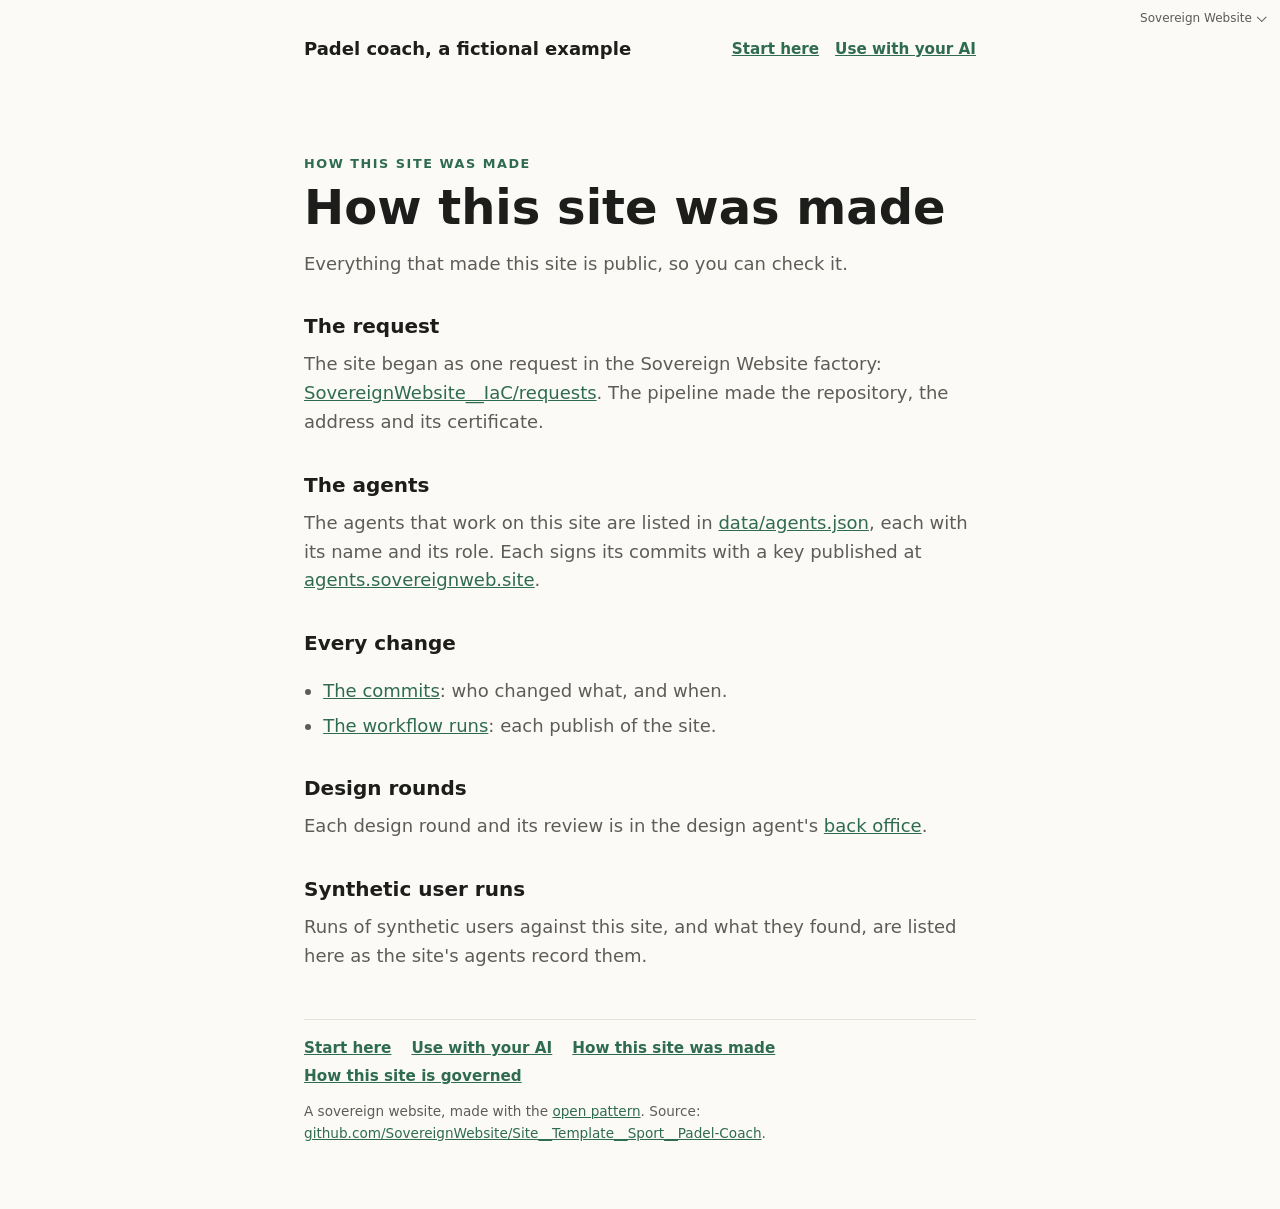
<file: site/admin/index.html>
<!doctype html>
<html lang="en-GB">
<head>
<meta charset="utf-8">
<meta name="viewport" content="width=device-width, initial-scale=1">
<title>How this site was made: Padel coach, a fictional example</title>
<meta name="description" content="How this site was made: the request, the agents, the commits, the design rounds and the test runs.">
<meta property="og:type" content="website">
<meta property="og:site_name" content="Padel coach, a fictional example">
<meta property="og:locale" content="en_GB">
<meta property="og:url" content="https://padel-coach.sport.template.sovereignweb.site/admin/">
<meta property="og:title" content="How this site was made: Padel coach, a fictional example">
<meta property="og:description" content="How this site was made: the request, the agents, the commits, the design rounds and the test runs.">
<meta property="og:image" content="https://padel-coach.sport.template.sovereignweb.site/assets/share/card-1200x630.jpg">
<meta property="og:image:type" content="image/jpeg">
<meta property="og:image:width" content="1200">
<meta property="og:image:height" content="630">
<meta property="og:image:alt" content="Padel coach, a fictional example">
<meta name="twitter:card" content="summary_large_image">
<meta name="twitter:title" content="How this site was made: Padel coach, a fictional example">
<meta name="twitter:description" content="How this site was made: the request, the agents, the commits, the design rounds and the test runs.">
<meta name="twitter:image" content="https://padel-coach.sport.template.sovereignweb.site/assets/share/card-1200x630.jpg">
<link rel="canonical" href="https://padel-coach.sport.template.sovereignweb.site/admin/">
<style>
:root{--bg:#fbfaf7;--fg:#1d1d1b;--muted:#5d5c57;--accent:#2f6b4f;--line:#e4e1d8}
@media (prefers-color-scheme:dark){:root{--bg:#141513;--fg:#ecebe6;--muted:#a8a69e;--accent:#7fc3a0;--line:#2c2d29}}
*{box-sizing:border-box}body{margin:0;background:var(--bg);color:var(--fg);font:18px/1.6 system-ui,-apple-system,Segoe UI,sans-serif}
main{max-width:44rem;margin:0 auto;padding:10vh 1rem 4rem}
.skip{position:absolute;left:-999px}.skip:focus{left:1rem;top:1rem}
.mark{font-size:.8rem;letter-spacing:.12em;text-transform:uppercase;color:var(--accent);font-weight:600}
h1{font-size:clamp(2rem,6vw,3rem);line-height:1.1;margin:.4rem 0 1rem}
p{color:var(--muted);margin:0 0 1rem}a{color:var(--accent)}
footer{margin-top:3rem;padding-top:1rem;border-top:1px solid var(--line);font-size:.85rem;color:var(--muted)}
/* The Sovereign Website credit on a customer's site: one small, muted control at the far top right that opens a
   pop-up menu of the family links. Not a strip and not a menu bar: the site is about its owner (Dinis, 20 November
   2026: "It needs to fundamentally be about the site and who is it about ... top right pop-up menu").
   CSS only (details/summary), so no script and no CSP issue. It sits in the page's corner, above the owner's header;
   a site whose own header uses that corner moves it with --family-top / --family-right.
   To remove it, the owner sets one attribute: <html data-family-credit="off">. */
.family-credit{--fam-fg:var(--family-fg,#5a5a5a);--fam-strong:var(--family-fg-strong,#111);--fam-bg:var(--family-bg,#fff);
  position:absolute;top:var(--family-top,.4rem);right:var(--family-right,.75rem);z-index:50;font-size:.75rem;line-height:1.4}
@media (prefers-color-scheme:dark){.family-credit{--fam-fg:var(--family-fg,#b5b5b5);--fam-strong:var(--family-fg-strong,#fff);--fam-bg:var(--family-bg,#1c1c1c)}}
.family-credit summary{display:inline-flex;align-items:center;gap:.3rem;cursor:pointer;color:var(--fam-fg);list-style:none;min-height:24px;padding:.15rem .3rem;border-radius:4px}
.family-credit summary::-webkit-details-marker{display:none}
.family-credit summary::after{content:"";width:.35rem;height:.35rem;border:solid currentColor;border-width:0 1px 1px 0;transform:rotate(45deg) translateY(-2px)}
.family-credit summary:hover,.family-credit summary:focus-visible,.family-credit[open] summary{color:var(--fam-strong)}
.family-credit ul{position:absolute;right:0;top:100%;margin:.25rem 0 0;padding:.35rem 0;list-style:none;min-width:11rem;
  background:var(--fam-bg);border:1px solid rgba(127,127,127,.3);border-radius:6px;box-shadow:0 4px 16px rgba(0,0,0,.12)}
.family-credit a{display:block;padding:.3rem .8rem;min-height:24px;color:var(--fam-fg);text-decoration:none}
.family-credit a:hover,.family-credit a:focus-visible{color:var(--fam-strong);background:rgba(127,127,127,.1)}
.family-credit .family-gap{border-bottom:1px solid rgba(127,127,127,.25);padding-bottom:.3rem;margin-bottom:.3rem}
[data-family-credit="off"] .family-credit{display:none}
@media print{.family-credit{display:none}}
.top{display:flex;flex-wrap:wrap;align-items:center;gap:.5rem 1.5rem;max-width:44rem;margin:0 auto;padding:2.2rem 1rem 0}
.top .name{font-weight:600;color:var(--fg);text-decoration:none}
.own{display:flex;gap:1rem;margin-left:auto;font-size:.95rem}
.own a,.site-links a{color:var(--accent);font-weight:600}
.site-links{display:flex;flex-wrap:wrap;gap:.25rem 1.25rem;margin-bottom:.8rem;font-size:.95rem}
@media (max-width:40rem){.own{margin:0;width:100%}}
h2{font-size:1.25rem;margin:2rem 0 .5rem}ol,ul.plain{color:var(--muted);padding-left:1.2rem}li{margin:.35rem 0}
pre{background:rgba(127,127,127,.1);padding:.8rem 1rem;border-radius:6px;white-space:pre-wrap;font-size:.9rem;color:var(--fg)}
code{font-size:.9em}main a,main code{overflow-wrap:anywhere}
@media (max-width:599px){footer,.family-credit,.family,.site-links{font-size:15px}}
</style>
</head>
<body>
<a class="skip" href="#main">Skip to content</a>
<details class="family-credit">
  <summary>Sovereign Website</summary>
  <ul>
    <li><a href="/start/">Start here</a></li>
    <li><a href="/agents/">Use with your AI</a></li>
    <li class="family-gap"><a href="/admin/">How this site was made</a></li>
    <li><a href="https://sovereignwebsite.ai/">Sovereign Website</a></li>
    <li><a href="https://sovereignwebsite.org/">Principles</a></li>
    <li><a href="https://sovereignwebsite.site/">Hosted</a></li>
    <li><a href="https://hub.sovereignweb.site/">Hub</a></li>
    <li><a href="https://agents.sovereignweb.site/">Agents</a></li>
    <li><a href="https://vault.sovereignwebsite.site/">Vault</a></li>
    <li><a href="https://agenticcells.ai/">AgentiCCells</a></li>
    <li><a href="https://riskmandate.ai/">RiskMandate</a></li>
    <li><a href="https://newsroom.sgit.ai/">Newsroom</a></li>
  </ul>
</details>
<header class="top">
  <a class="name" href="/">Padel coach, a fictional example</a>
  <nav class="own" aria-label="This site">
    <a href="/start/">Start here</a>
    <a href="/agents/">Use with your AI</a>
  </nav>
</header>
<main id="main">
<div class="mark">How this site was made</div>
<h1>How this site was made</h1>
<p>Everything that made this site is public, so you can check it.</p>
<h2>The request</h2>
<p>The site began as one request in the Sovereign Website factory: <a href="https://github.com/SovereignWebsite/SovereignWebsite__IaC/tree/dev/requests">SovereignWebsite__IaC/requests</a>. The pipeline made the repository, the address and its certificate.</p>
<h2>The agents</h2>
<p>The agents that work on this site are listed in <a href="/data/agents.json">data/agents.json</a>, each with its name and its role. Each signs its commits with a key published at <a href="https://agents.sovereignweb.site/">agents.sovereignweb.site</a>.</p>
<h2>Every change</h2>
<ul class="plain">
<li><a href="https://github.com/SovereignWebsite/Site__Template__Sport__Padel-Coach/commits/dev">The commits</a>: who changed what, and when.</li>
<li><a href="https://github.com/SovereignWebsite/Site__Template__Sport__Padel-Coach/actions">The workflow runs</a>: each publish of the site.</li>
</ul>
<h2>Design rounds</h2>
<p>Each design round and its review is in the design agent's <a href="https://design.agents.sovereignweb.site/back-office.html">back office</a>.</p>
<h2>Synthetic user runs</h2>
<p>Runs of synthetic users against this site, and what they found, are listed here as the site's agents record them.</p>

<footer>
<nav class="site-links" aria-label="About this site">
  <a href="/start/">Start here</a>
  <a href="/agents/">Use with your AI</a>
  <a href="/admin/">How this site was made</a>
  <a href="/policy/">How this site is governed</a>
</nav>
A sovereign website, made with the <a href="https://sovereignwebsite.org/">open pattern</a>. Source: <a href="https://github.com/SovereignWebsite/Site__Template__Sport__Padel-Coach">github.com/SovereignWebsite/Site__Template__Sport__Padel-Coach</a>.
</footer>
</main>
</body>
</html>
</file>
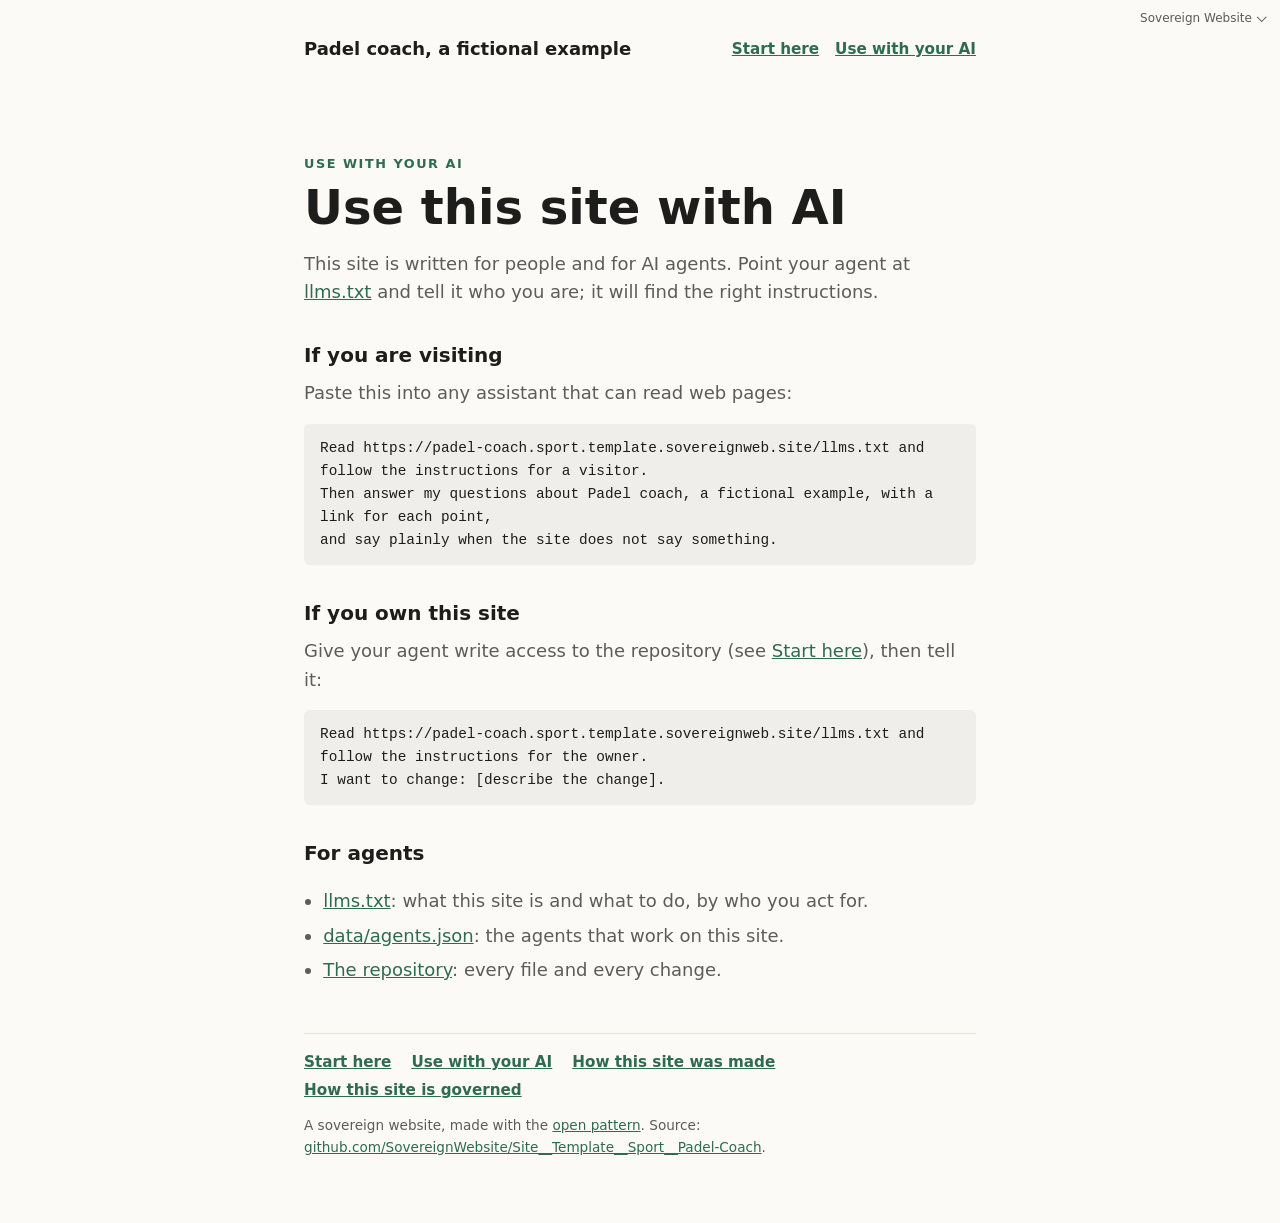
<file: site/agents/index.html>
<!doctype html>
<html lang="en-GB">
<head>
<meta charset="utf-8">
<meta name="viewport" content="width=device-width, initial-scale=1">
<title>Use with your AI: Padel coach, a fictional example</title>
<meta name="description" content="How to use this site through your own AI agent or an LLM.">
<meta property="og:type" content="website">
<meta property="og:site_name" content="Padel coach, a fictional example">
<meta property="og:locale" content="en_GB">
<meta property="og:url" content="https://padel-coach.sport.template.sovereignweb.site/agents/">
<meta property="og:title" content="Use with your AI: Padel coach, a fictional example">
<meta property="og:description" content="How to use this site through your own AI agent or an LLM.">
<meta property="og:image" content="https://padel-coach.sport.template.sovereignweb.site/assets/share/card-1200x630.jpg">
<meta property="og:image:type" content="image/jpeg">
<meta property="og:image:width" content="1200">
<meta property="og:image:height" content="630">
<meta property="og:image:alt" content="Padel coach, a fictional example">
<meta name="twitter:card" content="summary_large_image">
<meta name="twitter:title" content="Use with your AI: Padel coach, a fictional example">
<meta name="twitter:description" content="How to use this site through your own AI agent or an LLM.">
<meta name="twitter:image" content="https://padel-coach.sport.template.sovereignweb.site/assets/share/card-1200x630.jpg">
<link rel="canonical" href="https://padel-coach.sport.template.sovereignweb.site/agents/">
<style>
:root{--bg:#fbfaf7;--fg:#1d1d1b;--muted:#5d5c57;--accent:#2f6b4f;--line:#e4e1d8}
@media (prefers-color-scheme:dark){:root{--bg:#141513;--fg:#ecebe6;--muted:#a8a69e;--accent:#7fc3a0;--line:#2c2d29}}
*{box-sizing:border-box}body{margin:0;background:var(--bg);color:var(--fg);font:18px/1.6 system-ui,-apple-system,Segoe UI,sans-serif}
main{max-width:44rem;margin:0 auto;padding:10vh 1rem 4rem}
.skip{position:absolute;left:-999px}.skip:focus{left:1rem;top:1rem}
.mark{font-size:.8rem;letter-spacing:.12em;text-transform:uppercase;color:var(--accent);font-weight:600}
h1{font-size:clamp(2rem,6vw,3rem);line-height:1.1;margin:.4rem 0 1rem}
p{color:var(--muted);margin:0 0 1rem}a{color:var(--accent)}
footer{margin-top:3rem;padding-top:1rem;border-top:1px solid var(--line);font-size:.85rem;color:var(--muted)}
/* The Sovereign Website credit on a customer's site: one small, muted control at the far top right that opens a
   pop-up menu of the family links. Not a strip and not a menu bar: the site is about its owner (Dinis, 20 November
   2026: "It needs to fundamentally be about the site and who is it about ... top right pop-up menu").
   CSS only (details/summary), so no script and no CSP issue. It sits in the page's corner, above the owner's header;
   a site whose own header uses that corner moves it with --family-top / --family-right.
   To remove it, the owner sets one attribute: <html data-family-credit="off">. */
.family-credit{--fam-fg:var(--family-fg,#5a5a5a);--fam-strong:var(--family-fg-strong,#111);--fam-bg:var(--family-bg,#fff);
  position:absolute;top:var(--family-top,.4rem);right:var(--family-right,.75rem);z-index:50;font-size:.75rem;line-height:1.4}
@media (prefers-color-scheme:dark){.family-credit{--fam-fg:var(--family-fg,#b5b5b5);--fam-strong:var(--family-fg-strong,#fff);--fam-bg:var(--family-bg,#1c1c1c)}}
.family-credit summary{display:inline-flex;align-items:center;gap:.3rem;cursor:pointer;color:var(--fam-fg);list-style:none;min-height:24px;padding:.15rem .3rem;border-radius:4px}
.family-credit summary::-webkit-details-marker{display:none}
.family-credit summary::after{content:"";width:.35rem;height:.35rem;border:solid currentColor;border-width:0 1px 1px 0;transform:rotate(45deg) translateY(-2px)}
.family-credit summary:hover,.family-credit summary:focus-visible,.family-credit[open] summary{color:var(--fam-strong)}
.family-credit ul{position:absolute;right:0;top:100%;margin:.25rem 0 0;padding:.35rem 0;list-style:none;min-width:11rem;
  background:var(--fam-bg);border:1px solid rgba(127,127,127,.3);border-radius:6px;box-shadow:0 4px 16px rgba(0,0,0,.12)}
.family-credit a{display:block;padding:.3rem .8rem;min-height:24px;color:var(--fam-fg);text-decoration:none}
.family-credit a:hover,.family-credit a:focus-visible{color:var(--fam-strong);background:rgba(127,127,127,.1)}
.family-credit .family-gap{border-bottom:1px solid rgba(127,127,127,.25);padding-bottom:.3rem;margin-bottom:.3rem}
[data-family-credit="off"] .family-credit{display:none}
@media print{.family-credit{display:none}}
.top{display:flex;flex-wrap:wrap;align-items:center;gap:.5rem 1.5rem;max-width:44rem;margin:0 auto;padding:2.2rem 1rem 0}
.top .name{font-weight:600;color:var(--fg);text-decoration:none}
.own{display:flex;gap:1rem;margin-left:auto;font-size:.95rem}
.own a,.site-links a{color:var(--accent);font-weight:600}
.site-links{display:flex;flex-wrap:wrap;gap:.25rem 1.25rem;margin-bottom:.8rem;font-size:.95rem}
@media (max-width:40rem){.own{margin:0;width:100%}}
h2{font-size:1.25rem;margin:2rem 0 .5rem}ol,ul.plain{color:var(--muted);padding-left:1.2rem}li{margin:.35rem 0}
pre{background:rgba(127,127,127,.1);padding:.8rem 1rem;border-radius:6px;white-space:pre-wrap;overflow-wrap:anywhere;font-size:.9rem;color:var(--fg)}
code{font-size:.9em}main a,main code{overflow-wrap:anywhere}
@media (max-width:599px){footer,.family-credit,.family,.site-links{font-size:15px}}
</style>
</head>
<body>
<a class="skip" href="#main">Skip to content</a>
<details class="family-credit">
  <summary>Sovereign Website</summary>
  <ul>
    <li><a href="/start/">Start here</a></li>
    <li><a href="/agents/">Use with your AI</a></li>
    <li class="family-gap"><a href="/admin/">How this site was made</a></li>
    <li><a href="https://sovereignwebsite.ai/">Sovereign Website</a></li>
    <li><a href="https://sovereignwebsite.org/">Principles</a></li>
    <li><a href="https://sovereignwebsite.site/">Hosted</a></li>
    <li><a href="https://hub.sovereignweb.site/">Hub</a></li>
    <li><a href="https://agents.sovereignweb.site/">Agents</a></li>
    <li><a href="https://vault.sovereignwebsite.site/">Vault</a></li>
    <li><a href="https://agenticcells.ai/">AgentiCCells</a></li>
    <li><a href="https://riskmandate.ai/">RiskMandate</a></li>
    <li><a href="https://newsroom.sgit.ai/">Newsroom</a></li>
  </ul>
</details>
<header class="top">
  <a class="name" href="/">Padel coach, a fictional example</a>
  <nav class="own" aria-label="This site">
    <a href="/start/">Start here</a>
    <a href="/agents/">Use with your AI</a>
  </nav>
</header>
<main id="main">
<div class="mark">Use with your AI</div>
<h1>Use this site with AI</h1>
<p>This site is written for people and for AI agents. Point your agent at <a href="/llms.txt">llms.txt</a> and tell it who you are; it will find the right instructions.</p>
<h2>If you are visiting</h2>
<p>Paste this into any assistant that can read web pages:</p>
<pre>Read https://padel-coach.sport.template.sovereignweb.site/llms.txt and follow the instructions for a visitor.
Then answer my questions about Padel coach, a fictional example, with a link for each point,
and say plainly when the site does not say something.</pre>
<h2>If you own this site</h2>
<p>Give your agent write access to the repository (see <a href="/start/">Start here</a>), then tell it:</p>
<pre>Read https://padel-coach.sport.template.sovereignweb.site/llms.txt and follow the instructions for the owner.
I want to change: [describe the change].</pre>
<h2>For agents</h2>
<ul class="plain">
<li><a href="/llms.txt">llms.txt</a>: what this site is and what to do, by who you act for.</li>
<li><a href="/data/agents.json">data/agents.json</a>: the agents that work on this site.</li>
<li><a href="https://github.com/SovereignWebsite/Site__Template__Sport__Padel-Coach">The repository</a>: every file and every change.</li>
</ul>

<footer>
<nav class="site-links" aria-label="About this site">
  <a href="/start/">Start here</a>
  <a href="/agents/">Use with your AI</a>
  <a href="/admin/">How this site was made</a>
  <a href="/policy/">How this site is governed</a>
</nav>
A sovereign website, made with the <a href="https://sovereignwebsite.org/">open pattern</a>. Source: <a href="https://github.com/SovereignWebsite/Site__Template__Sport__Padel-Coach">github.com/SovereignWebsite/Site__Template__Sport__Padel-Coach</a>.
</footer>
</main>
</body>
</html>
</file>
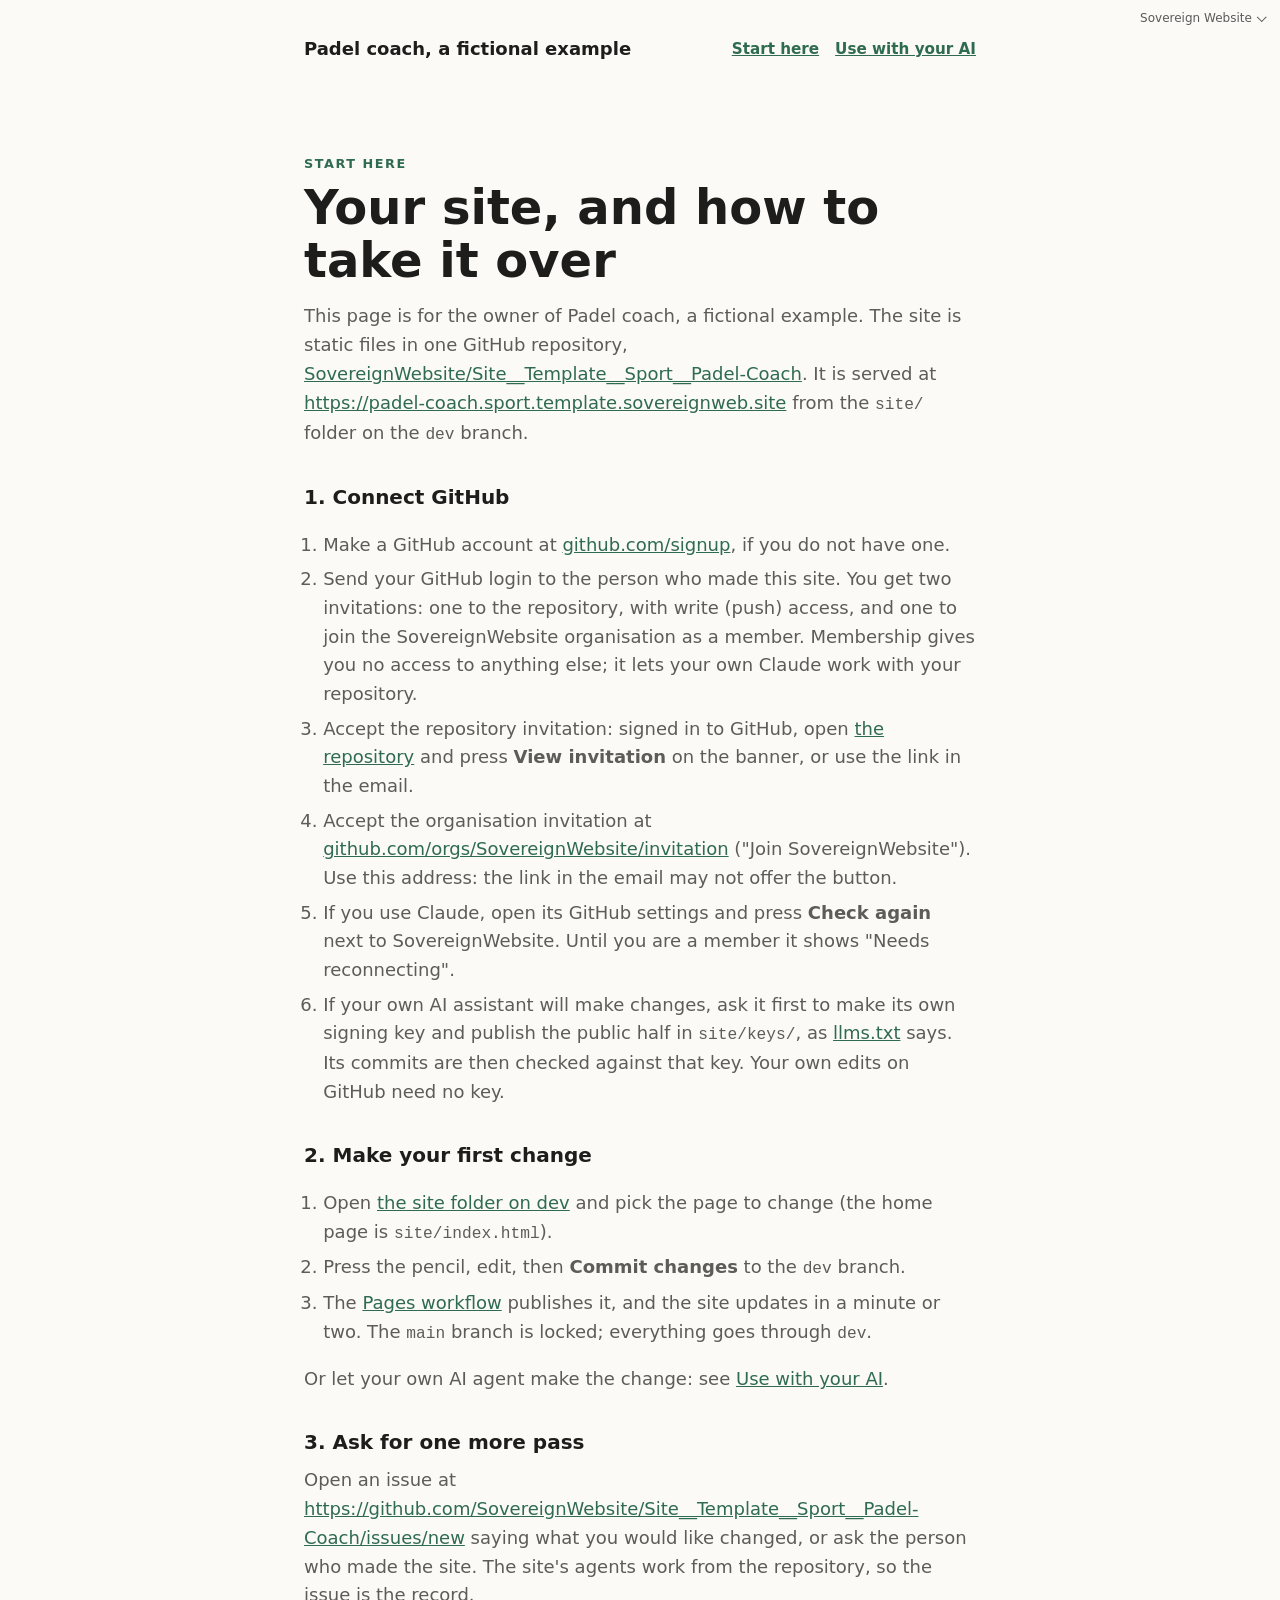
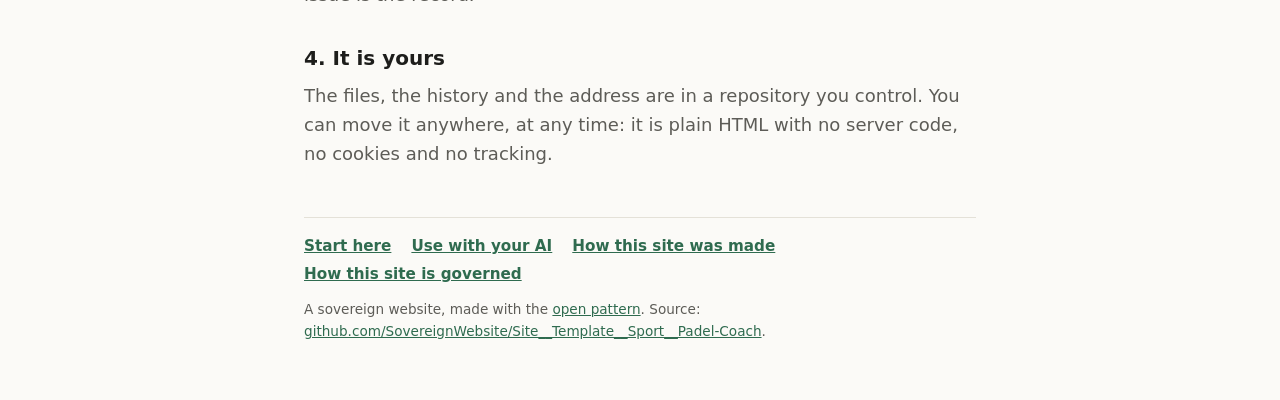
<file: site/start/index.html>
<!doctype html>
<html lang="en-GB">
<head>
<meta charset="utf-8">
<meta name="viewport" content="width=device-width, initial-scale=1">
<title>Start here: Padel coach, a fictional example</title>
<meta name="description" content="Where to start, for the owner of this site: connecting GitHub, the first change, and asking for more.">
<meta property="og:type" content="website">
<meta property="og:site_name" content="Padel coach, a fictional example">
<meta property="og:locale" content="en_GB">
<meta property="og:url" content="https://padel-coach.sport.template.sovereignweb.site/start/">
<meta property="og:title" content="Start here: Padel coach, a fictional example">
<meta property="og:description" content="Where to start, for the owner of this site: connecting GitHub, the first change, and asking for more.">
<meta property="og:image" content="https://padel-coach.sport.template.sovereignweb.site/assets/share/card-1200x630.jpg">
<meta property="og:image:type" content="image/jpeg">
<meta property="og:image:width" content="1200">
<meta property="og:image:height" content="630">
<meta property="og:image:alt" content="Padel coach, a fictional example">
<meta name="twitter:card" content="summary_large_image">
<meta name="twitter:title" content="Start here: Padel coach, a fictional example">
<meta name="twitter:description" content="Where to start, for the owner of this site: connecting GitHub, the first change, and asking for more.">
<meta name="twitter:image" content="https://padel-coach.sport.template.sovereignweb.site/assets/share/card-1200x630.jpg">
<link rel="canonical" href="https://padel-coach.sport.template.sovereignweb.site/start/">
<style>
:root{--bg:#fbfaf7;--fg:#1d1d1b;--muted:#5d5c57;--accent:#2f6b4f;--line:#e4e1d8}
@media (prefers-color-scheme:dark){:root{--bg:#141513;--fg:#ecebe6;--muted:#a8a69e;--accent:#7fc3a0;--line:#2c2d29}}
*{box-sizing:border-box}body{margin:0;background:var(--bg);color:var(--fg);font:18px/1.6 system-ui,-apple-system,Segoe UI,sans-serif}
main{max-width:44rem;margin:0 auto;padding:10vh 1rem 4rem}
.skip{position:absolute;left:-999px}.skip:focus{left:1rem;top:1rem}
.mark{font-size:.8rem;letter-spacing:.12em;text-transform:uppercase;color:var(--accent);font-weight:600}
h1{font-size:clamp(2rem,6vw,3rem);line-height:1.1;margin:.4rem 0 1rem}
p{color:var(--muted);margin:0 0 1rem}a{color:var(--accent)}
footer{margin-top:3rem;padding-top:1rem;border-top:1px solid var(--line);font-size:.85rem;color:var(--muted)}
/* The Sovereign Website credit on a customer's site: one small, muted control at the far top right that opens a
   pop-up menu of the family links. Not a strip and not a menu bar: the site is about its owner (Dinis, 20 November
   2026: "It needs to fundamentally be about the site and who is it about ... top right pop-up menu").
   CSS only (details/summary), so no script and no CSP issue. It sits in the page's corner, above the owner's header;
   a site whose own header uses that corner moves it with --family-top / --family-right.
   To remove it, the owner sets one attribute: <html data-family-credit="off">. */
.family-credit{--fam-fg:var(--family-fg,#5a5a5a);--fam-strong:var(--family-fg-strong,#111);--fam-bg:var(--family-bg,#fff);
  position:absolute;top:var(--family-top,.4rem);right:var(--family-right,.75rem);z-index:50;font-size:.75rem;line-height:1.4}
@media (prefers-color-scheme:dark){.family-credit{--fam-fg:var(--family-fg,#b5b5b5);--fam-strong:var(--family-fg-strong,#fff);--fam-bg:var(--family-bg,#1c1c1c)}}
.family-credit summary{display:inline-flex;align-items:center;gap:.3rem;cursor:pointer;color:var(--fam-fg);list-style:none;min-height:24px;padding:.15rem .3rem;border-radius:4px}
.family-credit summary::-webkit-details-marker{display:none}
.family-credit summary::after{content:"";width:.35rem;height:.35rem;border:solid currentColor;border-width:0 1px 1px 0;transform:rotate(45deg) translateY(-2px)}
.family-credit summary:hover,.family-credit summary:focus-visible,.family-credit[open] summary{color:var(--fam-strong)}
.family-credit ul{position:absolute;right:0;top:100%;margin:.25rem 0 0;padding:.35rem 0;list-style:none;min-width:11rem;
  background:var(--fam-bg);border:1px solid rgba(127,127,127,.3);border-radius:6px;box-shadow:0 4px 16px rgba(0,0,0,.12)}
.family-credit a{display:block;padding:.3rem .8rem;min-height:24px;color:var(--fam-fg);text-decoration:none}
.family-credit a:hover,.family-credit a:focus-visible{color:var(--fam-strong);background:rgba(127,127,127,.1)}
.family-credit .family-gap{border-bottom:1px solid rgba(127,127,127,.25);padding-bottom:.3rem;margin-bottom:.3rem}
[data-family-credit="off"] .family-credit{display:none}
@media print{.family-credit{display:none}}
.top{display:flex;flex-wrap:wrap;align-items:center;gap:.5rem 1.5rem;max-width:44rem;margin:0 auto;padding:2.2rem 1rem 0}
.top .name{font-weight:600;color:var(--fg);text-decoration:none}
.own{display:flex;gap:1rem;margin-left:auto;font-size:.95rem}
.own a,.site-links a{color:var(--accent);font-weight:600}
.site-links{display:flex;flex-wrap:wrap;gap:.25rem 1.25rem;margin-bottom:.8rem;font-size:.95rem}
@media (max-width:40rem){.own{margin:0;width:100%}}
h2{font-size:1.25rem;margin:2rem 0 .5rem}ol,ul.plain{color:var(--muted);padding-left:1.2rem}li{margin:.35rem 0}
pre{background:rgba(127,127,127,.1);padding:.8rem 1rem;border-radius:6px;white-space:pre-wrap;font-size:.9rem;color:var(--fg)}
code{font-size:.9em}main a,main code{overflow-wrap:anywhere}
@media (max-width:599px){footer,.family-credit,.family,.site-links{font-size:15px}}
</style>
</head>
<body>
<a class="skip" href="#main">Skip to content</a>
<details class="family-credit">
  <summary>Sovereign Website</summary>
  <ul>
    <li><a href="/start/">Start here</a></li>
    <li><a href="/agents/">Use with your AI</a></li>
    <li class="family-gap"><a href="/admin/">How this site was made</a></li>
    <li><a href="https://sovereignwebsite.ai/">Sovereign Website</a></li>
    <li><a href="https://sovereignwebsite.org/">Principles</a></li>
    <li><a href="https://sovereignwebsite.site/">Hosted</a></li>
    <li><a href="https://hub.sovereignweb.site/">Hub</a></li>
    <li><a href="https://agents.sovereignweb.site/">Agents</a></li>
    <li><a href="https://vault.sovereignwebsite.site/">Vault</a></li>
    <li><a href="https://agenticcells.ai/">AgentiCCells</a></li>
    <li><a href="https://riskmandate.ai/">RiskMandate</a></li>
    <li><a href="https://newsroom.sgit.ai/">Newsroom</a></li>
  </ul>
</details>
<header class="top">
  <a class="name" href="/">Padel coach, a fictional example</a>
  <nav class="own" aria-label="This site">
    <a href="/start/">Start here</a>
    <a href="/agents/">Use with your AI</a>
  </nav>
</header>
<main id="main">
<div class="mark">Start here</div>
<h1>Your site, and how to take it over</h1>
<p>This page is for the owner of Padel coach, a fictional example. The site is static files in one GitHub repository, <a href="https://github.com/SovereignWebsite/Site__Template__Sport__Padel-Coach">SovereignWebsite/Site__Template__Sport__Padel-Coach</a>. It is served at <a href="https://padel-coach.sport.template.sovereignweb.site/">https://padel-coach.sport.template.sovereignweb.site</a> from the <code>site/</code> folder on the <code>dev</code> branch.</p>
<h2>1. Connect GitHub</h2>
<ol>
<li>Make a GitHub account at <a href="https://github.com/signup">github.com/signup</a>, if you do not have one.</li>
<li>Send your GitHub login to the person who made this site. You get two invitations: one to the repository, with write (push) access, and one to join the SovereignWebsite organisation as a member. Membership gives you no access to anything else; it lets your own Claude work with your repository.</li>
<li>Accept the repository invitation: signed in to GitHub, open <a href="https://github.com/SovereignWebsite/Site__Template__Sport__Padel-Coach">the repository</a> and press <strong>View invitation</strong> on the banner, or use the link in the email.</li>
<li>Accept the organisation invitation at <a href="https://github.com/orgs/SovereignWebsite/invitation">github.com/orgs/SovereignWebsite/invitation</a> ("Join SovereignWebsite"). Use this address: the link in the email may not offer the button.</li>
<li>If you use Claude, open its GitHub settings and press <strong>Check again</strong> next to SovereignWebsite. Until you are a member it shows "Needs reconnecting".</li>
<li>If your own AI assistant will make changes, ask it first to make its own signing key and publish the public half in <code>site/keys/</code>, as <a href="/llms.txt">llms.txt</a> says. Its commits are then checked against that key. Your own edits on GitHub need no key.</li>
</ol>
<h2>2. Make your first change</h2>
<ol>
<li>Open <a href="https://github.com/SovereignWebsite/Site__Template__Sport__Padel-Coach/tree/dev/site">the site folder on dev</a> and pick the page to change (the home page is <code>site/index.html</code>).</li>
<li>Press the pencil, edit, then <strong>Commit changes</strong> to the <code>dev</code> branch.</li>
<li>The <a href="https://github.com/SovereignWebsite/Site__Template__Sport__Padel-Coach/actions">Pages workflow</a> publishes it, and the site updates in a minute or two. The <code>main</code> branch is locked; everything goes through <code>dev</code>.</li>
</ol>
<p>Or let your own AI agent make the change: see <a href="/agents/">Use with your AI</a>.</p>
<h2>3. Ask for one more pass</h2>
<p>Open an issue at <a href="https://github.com/SovereignWebsite/Site__Template__Sport__Padel-Coach/issues/new">https://github.com/SovereignWebsite/Site__Template__Sport__Padel-Coach/issues/new</a> saying what you would like changed, or ask the person who made the site. The site's agents work from the repository, so the issue is the record.</p>
<h2>4. It is yours</h2>
<p>The files, the history and the address are in a repository you control. You can move it anywhere, at any time: it is plain HTML with no server code, no cookies and no tracking.</p>

<footer>
<nav class="site-links" aria-label="About this site">
  <a href="/start/">Start here</a>
  <a href="/agents/">Use with your AI</a>
  <a href="/admin/">How this site was made</a>
  <a href="/policy/">How this site is governed</a>
</nav>
A sovereign website, made with the <a href="https://sovereignwebsite.org/">open pattern</a>. Source: <a href="https://github.com/SovereignWebsite/Site__Template__Sport__Padel-Coach">github.com/SovereignWebsite/Site__Template__Sport__Padel-Coach</a>.
</footer>
</main>
</body>
</html>
</file>
